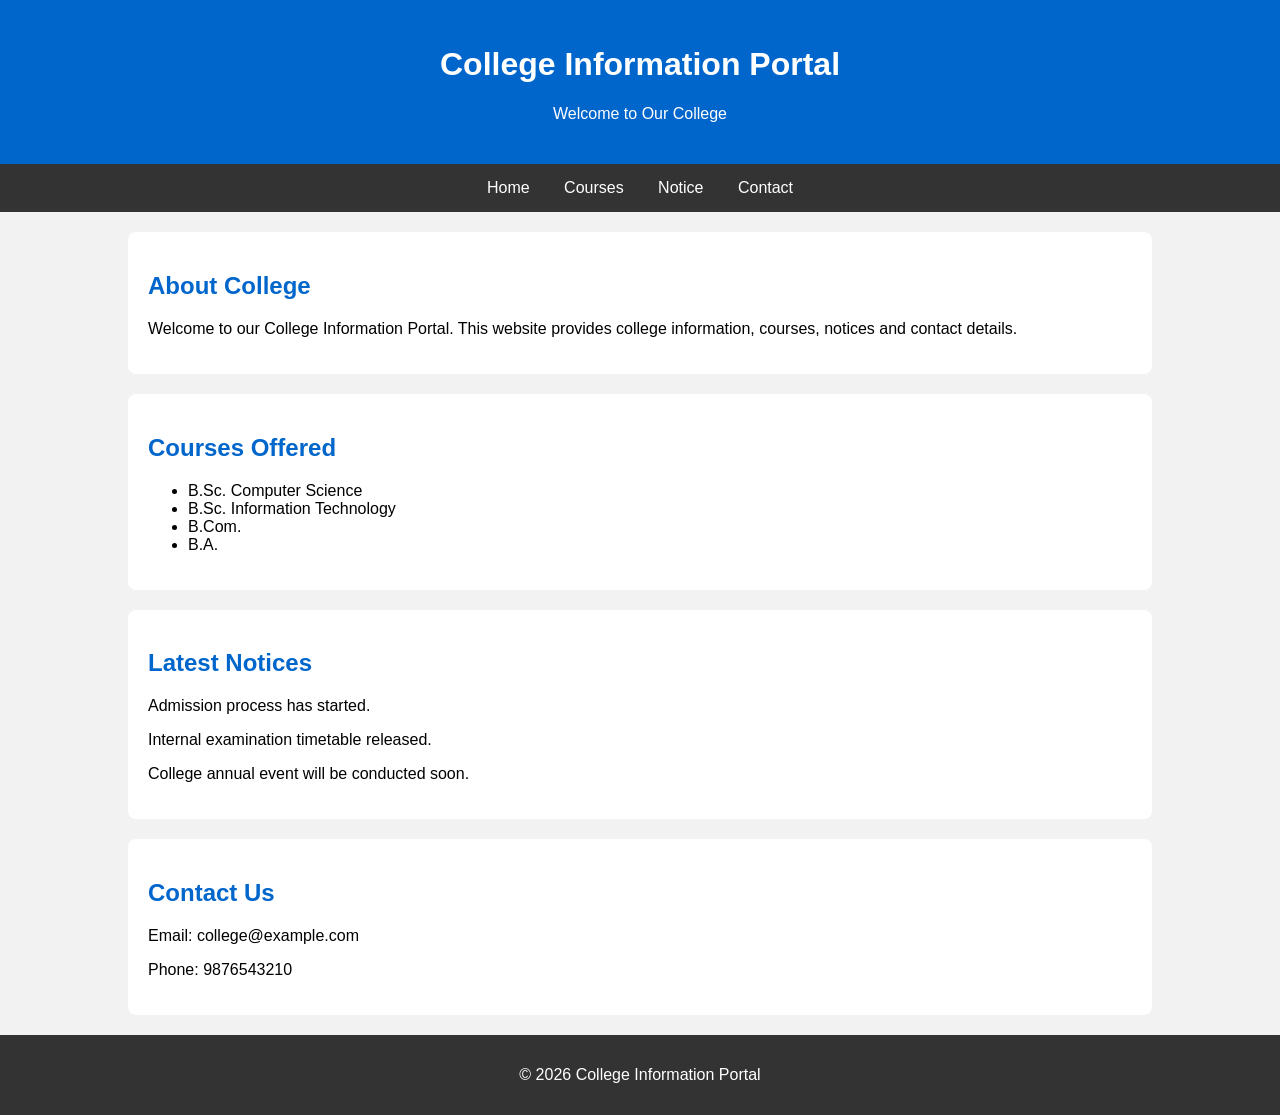
<file: Module-2/Practical-1a-College-Portal-PWA/index.html>
<!DOCTYPE html>
<html lang="en">
<head>
    <meta charset="UTF-8">

    <meta name="viewport"
          content="width=device-width, initial-scale=1.0">

    <title>College Information Portal</title>

    <!-- PWA Manifest -->
    <link rel="manifest" href="manifest.json">

    <!-- CSS -->
    <link rel="stylesheet" href="style.css">
</head>

<body>

    <header>
        <h1>College Information Portal</h1>
        <p>Welcome to Our College</p>
    </header>

    <nav>
        <a href="#home">Home</a>

<a href="#courses">Courses</a>
        <a href="#notice">Notice</a>
        <a href="#contact">Contact</a>
    </nav>

    <main>

        <section id="home">
            <h2>About College</h2>
            <p>
                Welcome to our College Information Portal.
                This website provides college information,
                courses, notices and contact details.
            </p>
        </section>

        <section id="courses">
            <h2>Courses Offered</h2>

            <ul>
                <li>B.Sc. Computer Science</li>
                <li>B.Sc. Information Technology</li>
                <li>B.Com.</li>
                <li>B.A.</li>
            </ul>
        </section>

        <section id="notice">
            <h2>Latest Notices</h2>

            <p> Admission process has started.</p>
            <p> Internal examination timetable released.</p>
            <p> College annual event will be conducted soon.</p>
        </section>

        <section id="contact">
            <h2>Contact Us</h2>

            <p>Email: college@example.com</p>
            <p>Phone: 9876543210</p>

</section>

    </main>

    <footer>
        <p>© 2026 College Information Portal</p>
    </footer>

    <!-- Register Service Worker -->
    <script>
        if ('serviceWorker' in navigator) {
            window.addEventListener('load', function () {
                navigator.serviceWorker.register('/service-worker.js')
                    .then(function (registration) {
                        console.log('Service Worker registered:', registration.scope);
                    })
                    .catch(function (error) {
                        console.log('Service Worker registration failed:', error);
                    });
            });
        }
    </script>

</body>
</html>
</file>
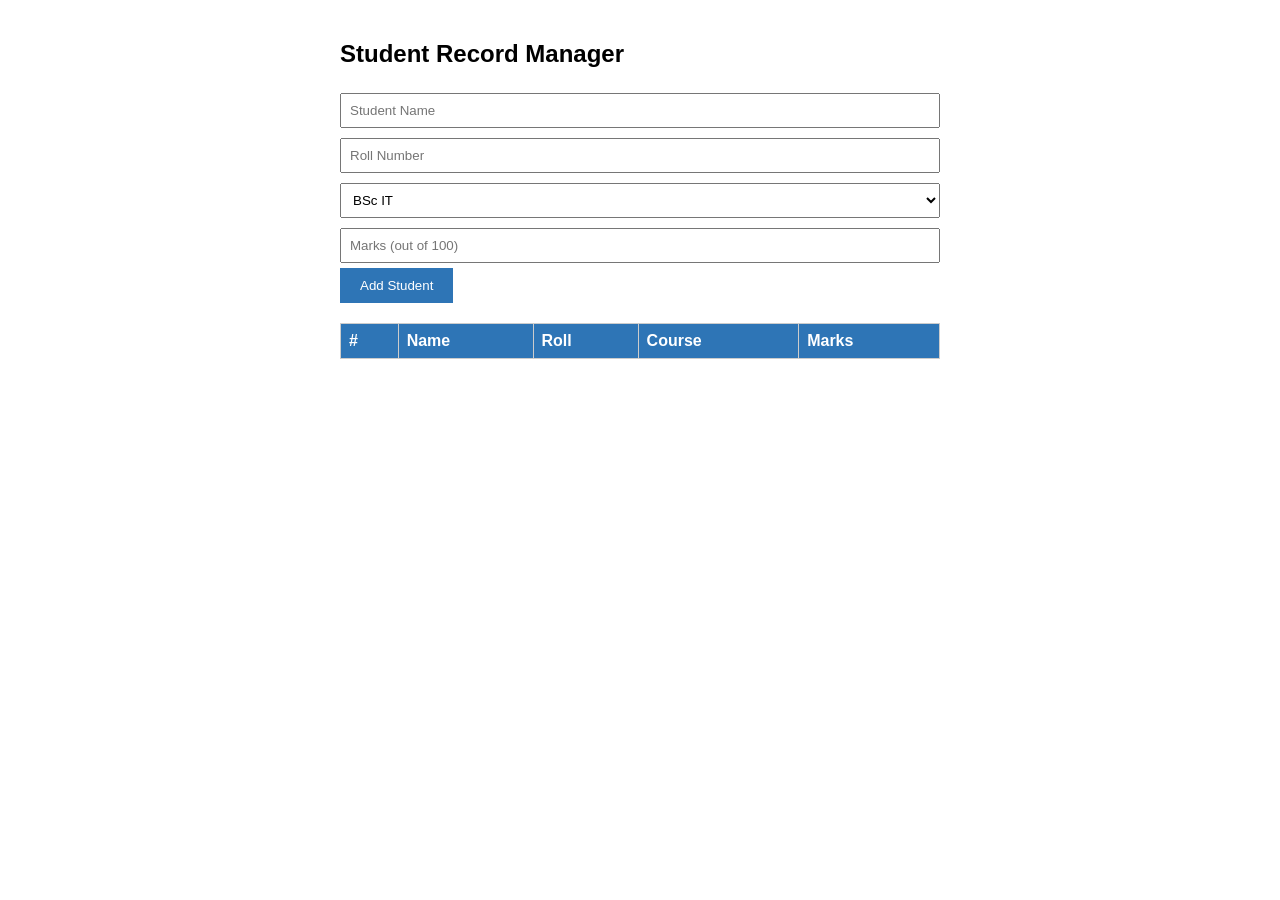
<file: Module-2/Practical-2b-Student-Records-PWA/index.html>
<!DOCTYPE html>
<html lang="en">
<head>
  <meta charset="UTF-8">
  <meta name="viewport" content="width=device-width, initial-scale=1.0">
  <title>Student Records PWA</title>
  <link rel="manifest" href="manifest.json" />
  <meta name="theme-color" content="#2E75B6" />
  <style>
    body {
      font-family: Arial, sans-serif;
      max-width: 600px;
      margin: auto;
      padding: 20px;
    }
    input, select {
      width: 100%;
      padding: 8px;
      margin: 5px 0;
      box-sizing: border-box;
    }
    button {
      background: #2E75B6;

color: white;
      padding: 10px 20px;
      border: none;
      cursor: pointer;
    }
    table {
      width: 100%;
      border-collapse: collapse;
      margin-top: 20px;
    }
    th, td {
      border: 1px solid #ccc;
      padding: 8px;
      text-align: left;
    }
    th {
      background: #2E75B6;
      color: white;
    }
  </style>
</head>
<body>
  <h2> Student Record Manager</h2>
   <div>
    <input type="text" id="name" placeholder="Student Name" />
    <input type="text" id="roll" placeholder="Roll Number" />
    <select id="course">
      <option value="BSc IT">BSc IT</option>
      <option value="BSc CS">BSc CS</option>

<option value="BCA">BCA</option>
    </select>
    <input type="number" id="marks" placeholder="Marks (out of 100)" />
    <button onclick="addStudent()">Add Student</button>
  </div>
  <table>
    <thead>
      <tr>
        <th>#</th>
        <th>Name</th>
        <th>Roll</th>
        <th>Course</th>
        <th>Marks</th>
      </tr>
    </thead>
    <tbody id="studentTable"></tbody>
  </table>
  <script>
    let students = JSON.parse(localStorage.getItem('students')) || [];
    function render() {
      const tbody = document.getElementById('studentTable');
      tbody.innerHTML = students.map((s, i) =>
        `<tr>
          <td>${i + 1}</td>
          <td>${s.name}</td>
          <td>${s.roll}</td>
          <td>${s.course}</td>
          <td>${s.marks}</td>

</tr>`
      ).join('');
    }
    function addStudent() {
      students.push({
        name: document.getElementById('name').value,
        roll: document.getElementById('roll').value,
        course: document.getElementById('course').value,
        marks: document.getElementById('marks').value
      });
      localStorage.setItem('students', JSON.stringify(students));
      render();
    }
    render();
    if ('serviceWorker' in navigator) {
      navigator.serviceWorker.register('/sw.js');
    }
  </script>
</body>
</html>
</file>
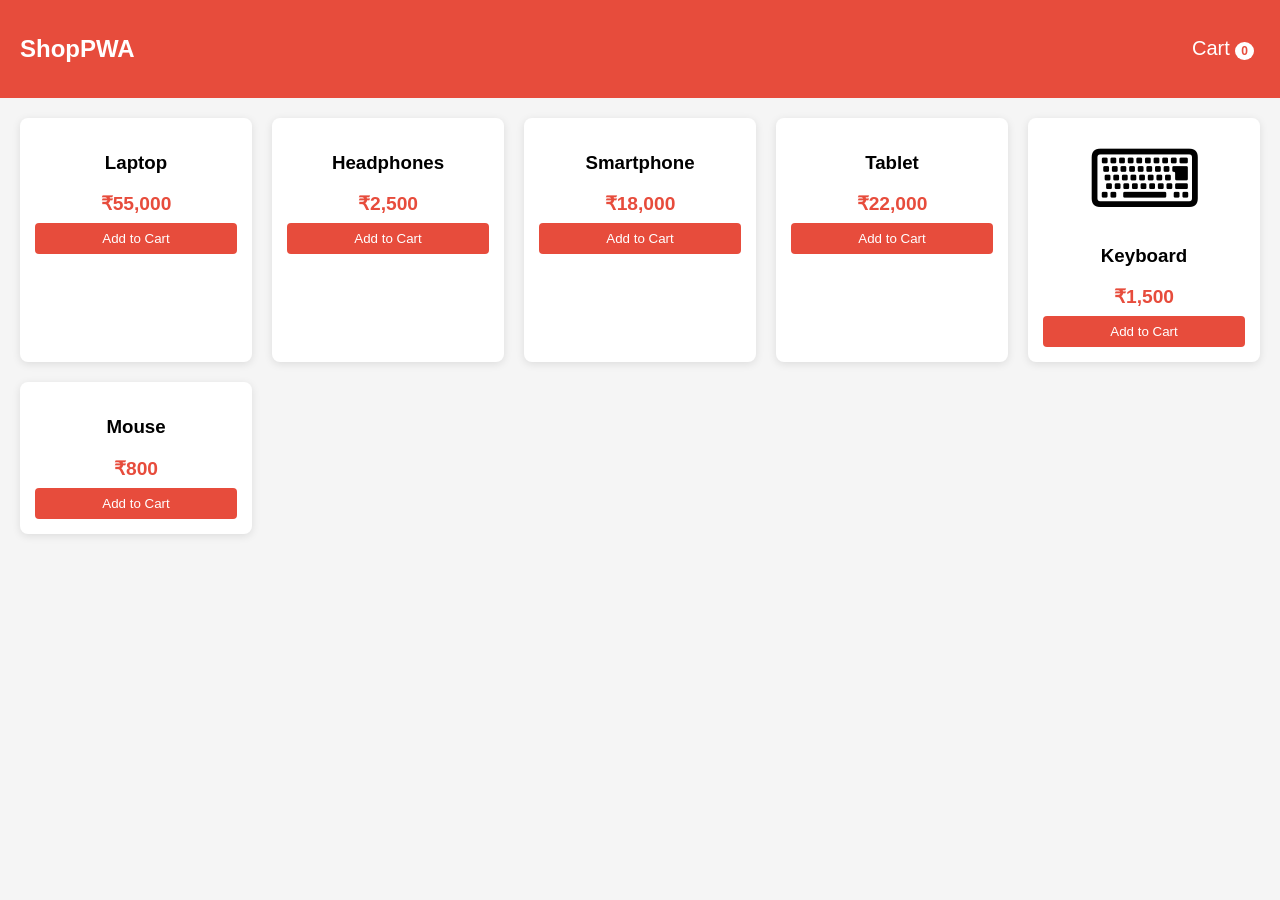
<file: Module-2/Practical-4b-E-Commerce-PWA/index.html>
<!DOCTYPE html>
<html lang="en">

<head>
    <meta charset="UTF-8">

    <meta name="viewport"
          content="width=device-width, initial-scale=1.0">

    <title>ShopPWA - E-Commerce</title>

    <link rel="manifest" href="manifest.json">

    <meta name="theme-color" content="#E74C3C">

    <style>
        * {
            box-sizing: border-box;
        }

        body {
            font-family: Arial, sans-serif;
            margin: 0;
            background: #f5f5f5;
        }

        header {
            background: #E74C3C;
            color: white;
            padding: 15px 20px;
            display: flex;
            justify-content: space-between;
            align-items: center;

}

        .products {
            display: grid;
            grid-template-columns: repeat(
                auto-fit,
                minmax(200px, 1fr)
            );
            gap: 20px;
            padding: 20px;
        }

        .card {
            background: white;
            border-radius: 8px;
            padding: 15px;
            box-shadow: 0 2px 8px rgba(0, 0, 0, 0.1);
            text-align: center;
        }

        .card img {
            width: 100%;
            height: 150px;
            object-fit: cover;
            border-radius: 4px;
        }

        .price {
            color: #E74C3C;
            font-size: 1.2em;
            font-weight: bold;
            margin: 8px 0;
        }

        .btn {
            background: #E74C3C;
            color: white;
            border: none;
            padding: 8px 16px;
            border-radius: 4px;

cursor: pointer;
            width: 100%;
        }

        .btn:hover {
            background: #C0392B;
        }

        .cart-panel {
            position: fixed;
            right: 0;
            top: 60px;
            background: white;
            width: 300px;
            height: calc(100vh - 60px);
            box-shadow: -2px 0 8px rgba(0, 0, 0, 0.1);
            padding: 20px;
            overflow-y: auto;
            display: none;
        }

        .cart-panel.open {
            display: block;
        }

        #cartBadge {
            background: white;
            color: #E74C3C;
            border-radius: 50%;
            padding: 2px 6px;
            font-size: 12px;
            font-weight: bold;
        }

        #offlineBar {
            background: #FFA500;
            text-align: center;
            padding: 8px;
            display: none;
        }

</style>
</head>

<body>

    <!-- Offline Message -->
    <div id="offlineBar">
        ⚠ You are offline. Cart saved locally.
    </div>

    <!-- Header -->
    <header>
        <h2> ShopPWA</h2>

        <button
            onclick="toggleCart()"
            style="
                background: transparent;
                border: none;
                color: white;
                font-size: 20px;
                cursor: pointer;
            "
        >
             Cart
            <span id="cartBadge">0</span>
        </button>
    </header>

    <!-- Product List -->
    <div class="products" id="productList"></div>

    <!-- Cart Panel -->
    <div class="cart-panel" id="cartPanel">

        <h3>Your Cart</h3>

        <div id="cartItems"></div>

        <hr>

        <p>
            Total:
            <strong id="cartTotal">₹0</strong>
        </p>

<button class="btn" onclick="checkout()">
            Checkout
        </button>

        <button
            onclick="toggleCart()"
            style="margin-top: 10px; width: 100%;"
        >
            Close
        </button>

    </div>

    <script>

        // Product List
        const products = [
            {
                id: 1,
                name: "Laptop",
                price: 55000,
                emoji: ""
            },
            {
                id: 2,
                name: "Headphones",
                price: 2500,
                emoji: ""
            },
            {
                id: 3,
                name: "Smartphone",
                price: 18000,
                emoji: ""
            },
            {
                id: 4,
                name: "Tablet",
                price: 22000,
                emoji: ""
            },
            {
                id: 5,
                name: "Keyboard",
                price: 1500,
                emoji: "⌨"
},
            {
                id: 6,
                name: "Mouse",
                price: 800,
                emoji: ""
            }
        ];

        // Load cart from Local Storage
        let cart = JSON.parse(
            localStorage.getItem("pwa-cart") || "[]"
        );

        // Display Products
        function renderProducts() {

            document.getElementById("productList").innerHTML =
                products.map(p => `

                    <div class="card">

                        <div style="font-size: 80px">
                            ${p.emoji}
                        </div>

                        <h3>${p.name}</h3>

                        <div class="price">
                            ₹${p.price.toLocaleString()}
                        </div>

                        <button
                            class="btn"
                            onclick="addToCart(${p.id})"
                        >
                            Add to Cart
                        </button>

                    </div>

                `).join("");
        }

        // Add Product to Cart
        function addToCart(productId) {
const product = products.find(
                p => p.id === productId
            );

            const existing = cart.find(
                item => item.id === productId
            );

            if (existing) {
                existing.qty++;
            } else {
                cart.push({
                    ...product,
                    qty: 1
                });
            }

            saveCart();
            renderCart();

            alert(`${product.name} added to cart!`);
        }

        // Save Cart
        function saveCart() {

            localStorage.setItem(
                "pwa-cart",
                JSON.stringify(cart)
            );
        }

        // Display Cart
        function renderCart() {

            const total = cart.reduce(
                (sum, item) =>
                    sum + item.price * item.qty,
                0
            );

            // Cart Badge
            document.getElementById("cartBadge").textContent =
                cart.reduce(
                    (sum, item) => sum + item.qty,
                    0
                );

// Cart Total
            document.getElementById("cartTotal").textContent =
                `₹${total.toLocaleString()}`;

            // Cart Items
            document.getElementById("cartItems").innerHTML =
                cart.map(item => `

                    <div
                        style="
                            display: flex;
                            justify-content: space-between;
                            margin: 8px 0;
                        "
                    >

                        <span>
                            ${item.emoji}
                            ${item.name} x${item.qty}
                        </span>

                        <span>
                            ₹${(
                                item.price * item.qty
                            ).toLocaleString()}
                        </span>

                    </div>

                `).join("") || "<p>Cart is empty</p>";
        }

        // Open / Close Cart
        function toggleCart() {

            document
                .getElementById("cartPanel")
                .classList.toggle("open");
        }

        // Checkout
        function checkout() {
 if (!navigator.onLine) {
                alert(
                    "You are offline. Order will be placed when you reconnect."

);

            } else {

                alert(
                    "Order placed successfully! Thank you!"
                );

                cart = [];

                saveCart();
                renderCart();
            }
        }

        // Offline Event
        window.addEventListener("offline", () => {

            document.getElementById(
                "offlineBar"
            ).style.display = "block";

        });

        // Online Event
        window.addEventListener("online", () => {

            document.getElementById(
                "offlineBar"
            ).style.display = "none";

        });

        // Initial Display
        renderProducts();
        renderCart();

        // Register Service Worker
        if ("serviceWorker" in navigator) {

            navigator.serviceWorker.register("/sw.js");
        }

    </script>
</body>
</html>
</file>
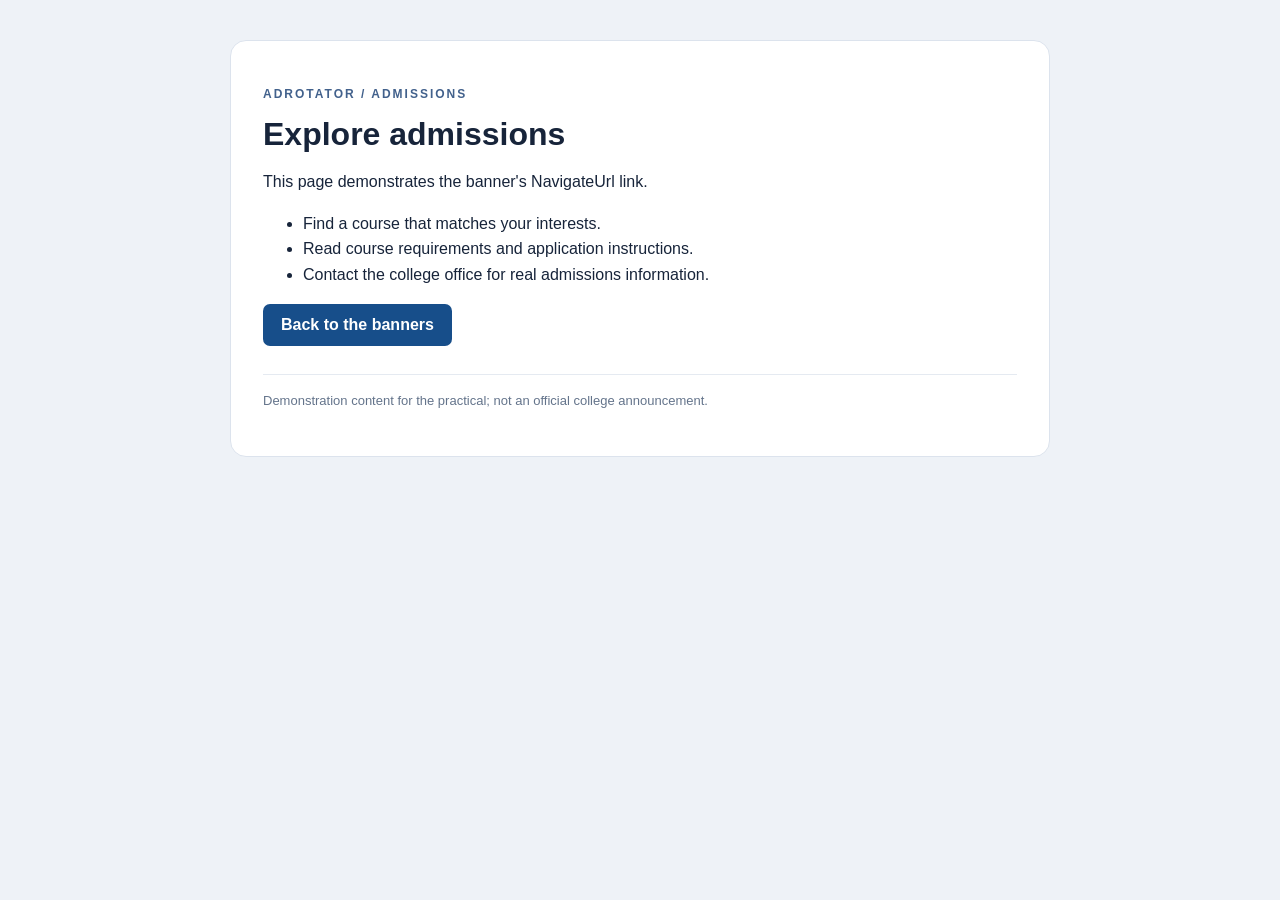
<file: Module-1/Practical-4c-AdRotator/Admissions.html>
<!DOCTYPE html>
<html lang="en">
<head>
    <meta charset="utf-8" />
    <meta name="viewport" content="width=device-width, initial-scale=1" />
    <title>Admissions - AdRotator demo</title>
    <link rel="stylesheet" href="style.css" />
</head>
<body>
    <main class="card">
        <p class="eyebrow">ADROTATOR / ADMISSIONS</p>
        <h1>Explore admissions</h1>
        <p>This page demonstrates the banner's NavigateUrl link.</p>
        <ul>
                <li>Find a course that matches your interests.</li>
                <li>Read course requirements and application instructions.</li>
                <li>Contact the college office for real admissions information.</li>
        </ul>
        <a class="button" href="Default.aspx">Back to the banners</a>
        <p class="footer">Demonstration content for the practical; not an official college announcement.</p>
    </main>
</body>
</html>
</file>
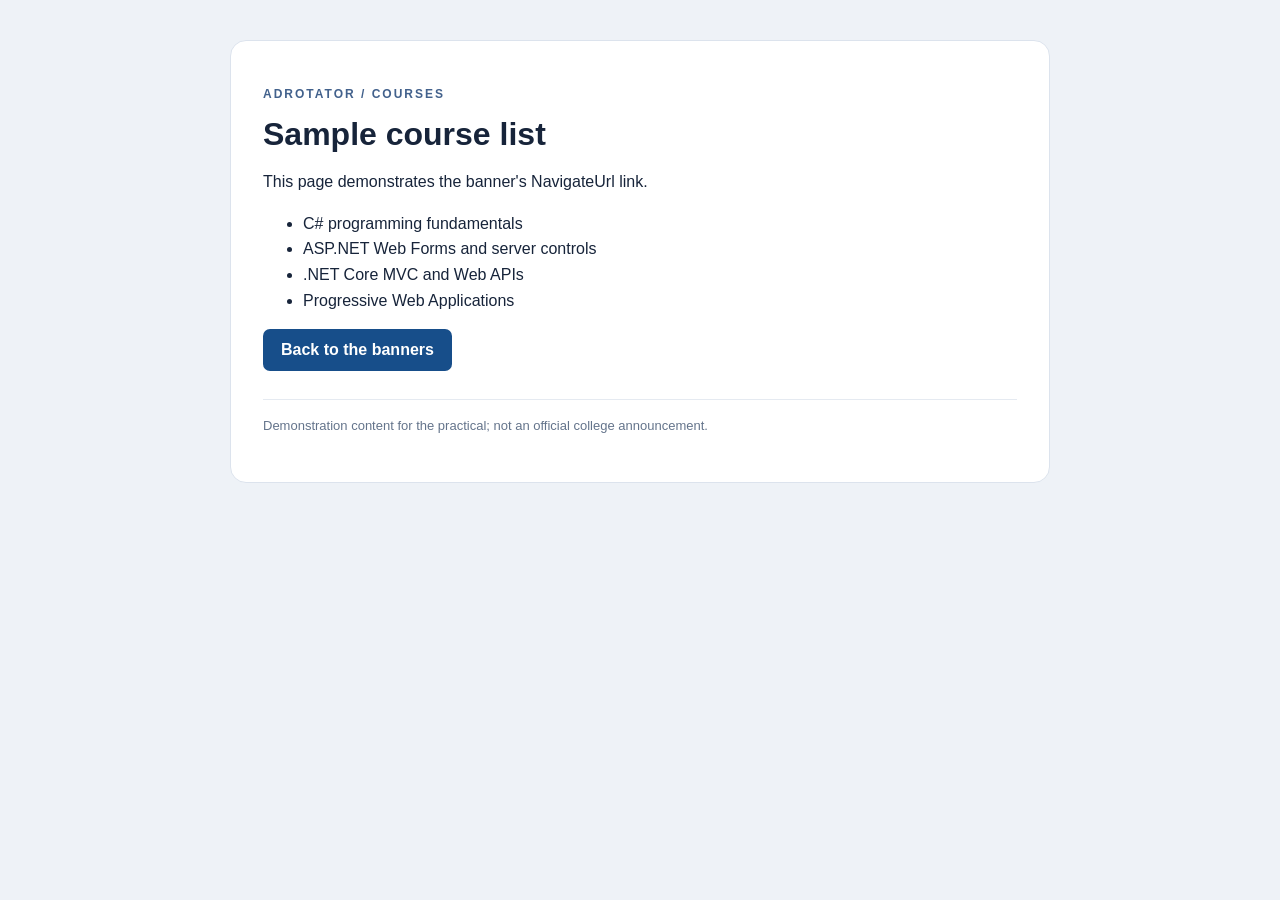
<file: Module-1/Practical-4c-AdRotator/Courses.html>
<!DOCTYPE html>
<html lang="en">
<head>
    <meta charset="utf-8" />
    <meta name="viewport" content="width=device-width, initial-scale=1" />
    <title>Courses - AdRotator demo</title>
    <link rel="stylesheet" href="style.css" />
</head>
<body>
    <main class="card">
        <p class="eyebrow">ADROTATOR / COURSES</p>
        <h1>Sample course list</h1>
        <p>This page demonstrates the banner's NavigateUrl link.</p>
        <ul>
                <li>C# programming fundamentals</li>
                <li>ASP.NET Web Forms and server controls</li>
                <li>.NET Core MVC and Web APIs</li>
                <li>Progressive Web Applications</li>
        </ul>
        <a class="button" href="Default.aspx">Back to the banners</a>
        <p class="footer">Demonstration content for the practical; not an official college announcement.</p>
    </main>
</body>
</html>
</file>
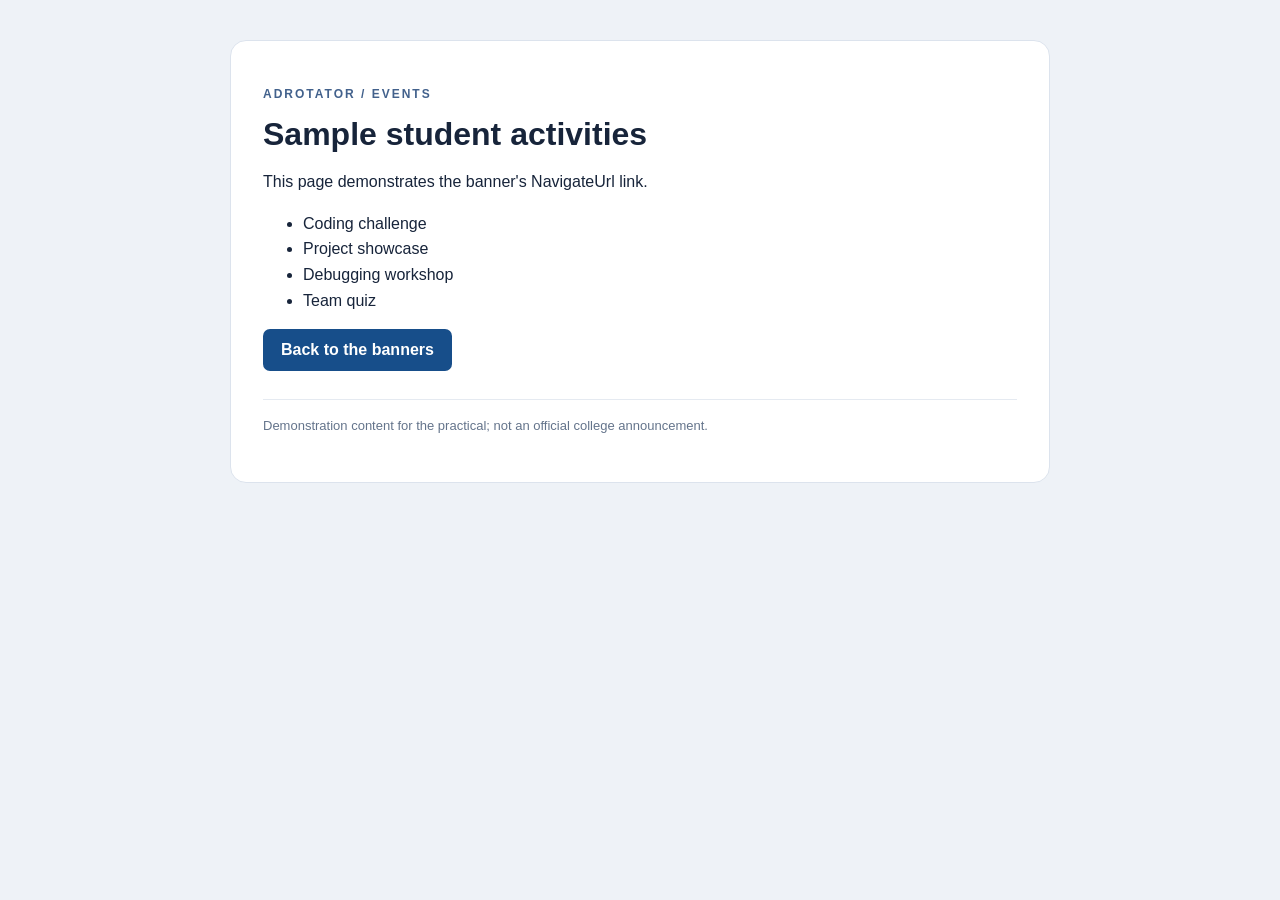
<file: Module-1/Practical-4c-AdRotator/Events.html>
<!DOCTYPE html>
<html lang="en">
<head>
    <meta charset="utf-8" />
    <meta name="viewport" content="width=device-width, initial-scale=1" />
    <title>Events - AdRotator demo</title>
    <link rel="stylesheet" href="style.css" />
</head>
<body>
    <main class="card">
        <p class="eyebrow">ADROTATOR / EVENTS</p>
        <h1>Sample student activities</h1>
        <p>This page demonstrates the banner's NavigateUrl link.</p>
        <ul>
                <li>Coding challenge</li>
                <li>Project showcase</li>
                <li>Debugging workshop</li>
                <li>Team quiz</li>
        </ul>
        <a class="button" href="Default.aspx">Back to the banners</a>
        <p class="footer">Demonstration content for the practical; not an official college announcement.</p>
    </main>
</body>
</html>
</file>
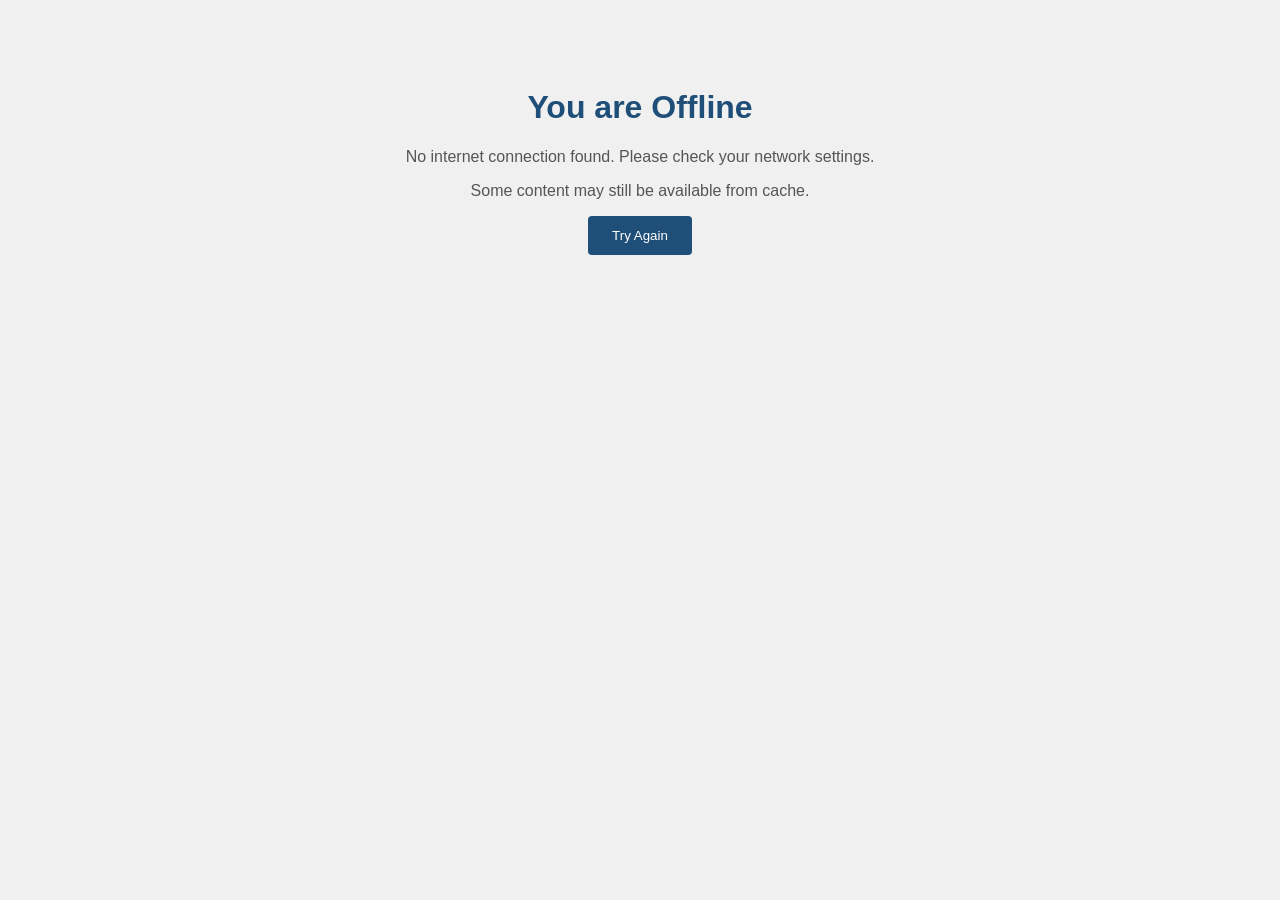
<file: Module-2/Practical-1b-Custom-Offline-Page/offline.html>
<!DOCTYPE html>
<html>
<head>
    <title>Offline - ABC College</title>
    <style>
        body {
            font-family: Arial, sans-serif;
            text-align: center;
            padding: 60px;
            background: #f0f0f0;
        }
        .icon {
            font-size: 80px;
        }
        h1 {
            color: #1F4E79;
        }
        p {
            color: #555;
        }
        button {
            background: #1F4E79;
            color: white;
            border: none;
            padding: 12px 24px;
            cursor: pointer;
            border-radius: 4px;
        }
    </style>
</head>
<body>
    <div class="icon"></div>
    <h1>You are Offline</h1>

<p>No internet connection found. Please check your network settings.</p>
    <p>Some content may still be available from cache.</p>
    <button onclick="window.location.reload()">Try Again</button>
</body>
</html>
</file>
<file: Module-2/Practical-1a-College-Portal-PWA/style.css>
body {
    margin: 0;
    font-family: Arial, sans-serif;
    background-color: #f2f2f2;
}

header {
    background-color: #0066cc;
    color: white;
    text-align: center;
    padding: 25px;
}

nav {
    background-color: #333;
    text-align: center;
    padding: 15px;
}

    nav a {
        color: white;
        text-decoration: none;
        margin: 15px;
    }

main {
    width: 80%;
    margin: 20px auto;
}

section {
    background-color: white;
    padding: 20px;
    margin-bottom: 20px;
    border-radius: 8px;
}

h2 {
    color: #0066cc;
}

footer {
    background-color: #333;
    color: white;
    text-align: center;
    padding: 15px;
}
</file>
<file: Module-1/Practical-4c-AdRotator/style.css>
* { box-sizing: border-box; }
body { margin: 0; padding: 40px 16px; background: #eef2f7; color: #17243a; font-family: Arial, sans-serif; }
.card { max-width: 820px; margin: 0 auto; padding: 32px; background: #fff; border: 1px solid #dce3ed; border-radius: 16px; }
.eyebrow { color: #42618c; font-size: 12px; font-weight: 700; letter-spacing: 2px; }
h1 { margin: 10px 0 16px; font-size: 32px; }
p, li { line-height: 1.6; }
.ad-banner { display: block; margin: 24px 0; width: 100%; max-width: 720px; height: auto; border: 0; border-radius: 12px; }
.actions { display: flex; align-items: center; flex-wrap: wrap; gap: 16px; }
.button { display: inline-block; padding: 12px 18px; background: #174e8a; color: #fff; border-radius: 7px; text-decoration: none; font-weight: 700; }
.button:hover { background: #103b6a; }
a:focus-visible { outline: 3px solid #f59e0b; outline-offset: 4px; }
.note { color: #52647e; font-size: 14px; }
.footer { margin-top: 28px; padding-top: 16px; border-top: 1px solid #e5eaf1; color: #64748b; font-size: 13px; }
@media (max-width: 560px) { body { padding: 16px 10px; } .card { padding: 20px; } h1 { font-size: 27px; } }
</file>
